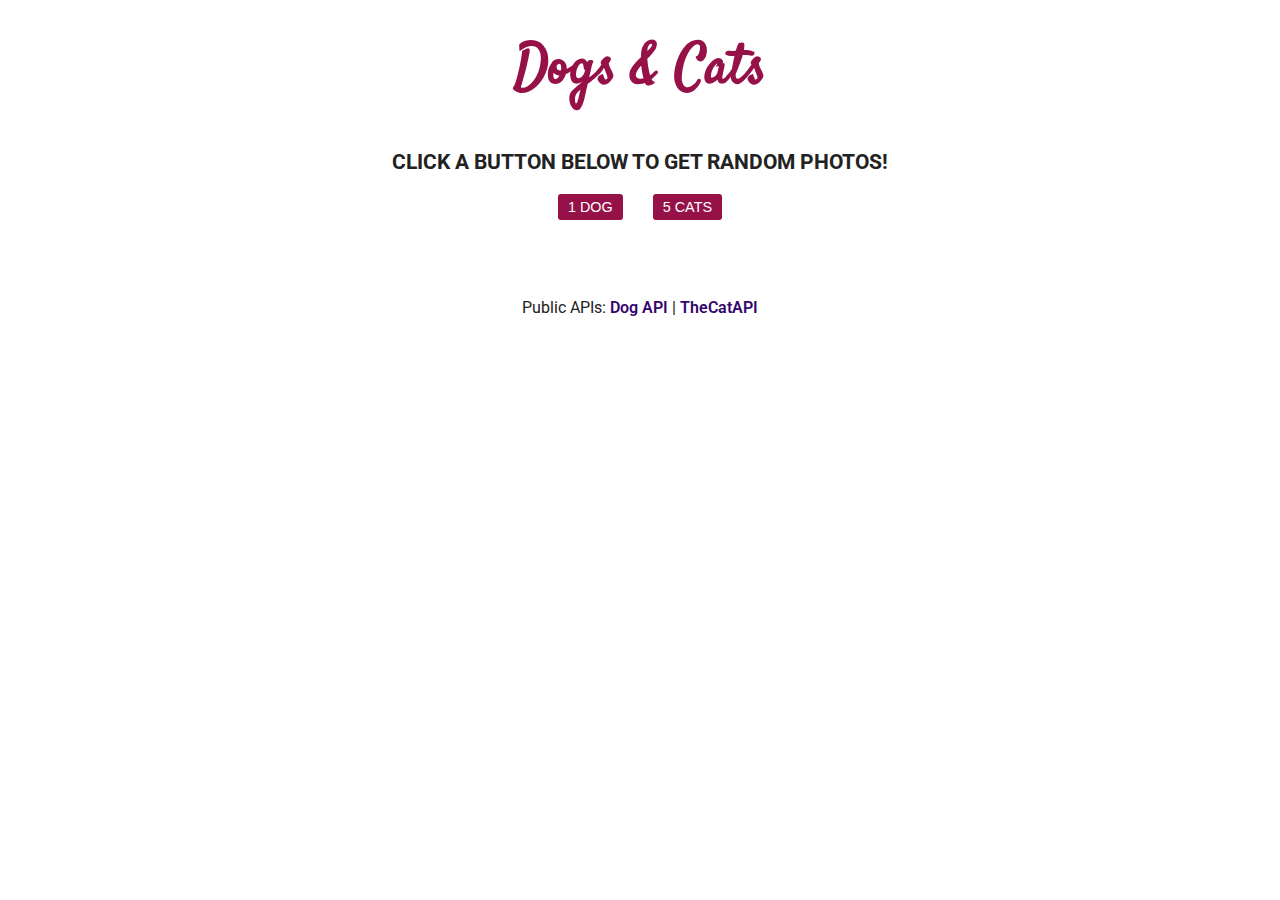
<file: fetching-JSON/modern-syntax/index.html>
<!DOCTYPE html>

<!-- This file does not need to be edited (unless you want to on your forked copy) -->

<html>
	<head>
		<meta charset="utf-8" />
		<meta name="viewport" content="width=device-width" />
		<title>Dogs & Cats - Random Pics</title>
		<link rel="stylesheet" type="text/css" href="styles.css" />
		<link
			href="https://fonts.googleapis.com/css2?family=Roboto:wght@200;400;600&family=Satisfy&display=swap"
			rel="stylesheet" />
		<script src="./script.js" defer></script>
	</head>

	<body>
		<header id="header">
			<h1>Dogs & Cats</h1>
		</header>

		<main>
			<section>
				<h2>Click a button below to get random photos!</h2>
			</section>
			<section id="buttons">
				<button id="dog-button">1 Dog</button>
				<button id="cat-button">5 Cats</button>
			</section>
			<section id="result"></section>
		</main>

		<footer>
			<p>
				Public APIs:
				<a href="https://dog.ceo/dog-api/" target="_blank">Dog API</a> |
				<a href="https://thecatapi.com/" target="_blank">TheCatAPI</a>
			</p>
		</footer>
	</body>
</html>
</file>
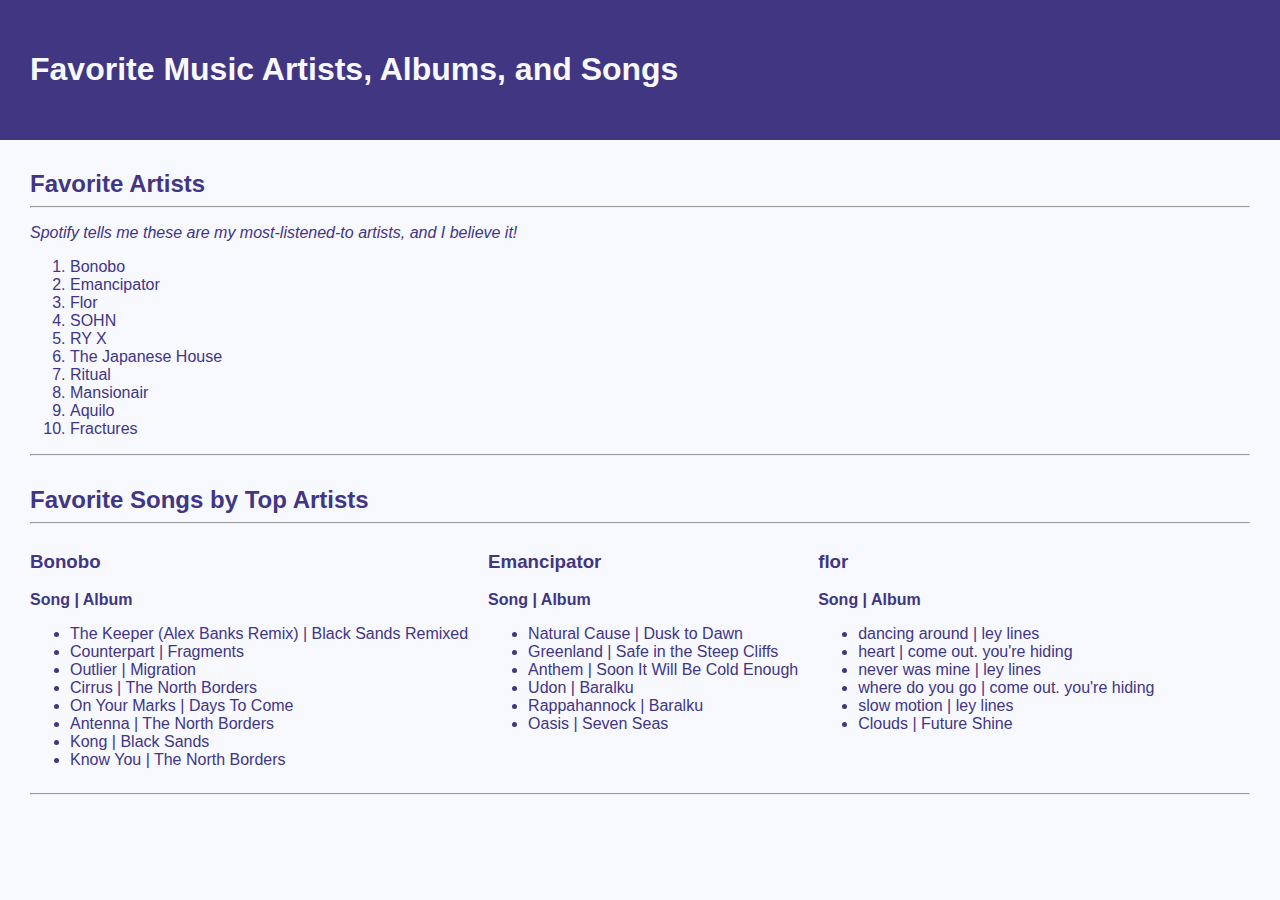
<file: json/bonus-exercise/index.html>
<!DOCTYPE html>
<html lang="en">
	<head>
		<meta charset="UTF-8" />
		<meta name="viewport" content="width=device-width, initial-scale=1.0" />
		<title>Favorite Music</title>
        <link href="styles.css" rel="stylesheet" type="text/css"></link>
	</head>
	<body>
		<header>
			<h1>Favorite Music Artists, Albums, and Songs</h1>
		</header>

		<main>
			<section>
				<h2>Favorite Artists</h2>
				<hr />
				<p>
					<em
						>Spotify tells me these are my most-listened-to artists, and I
						believe it!</em
					>
				</p>
				<ol>
					<li>Bonobo</li>
					<li>Emancipator</li>
					<li>Flor</li>
					<li>SOHN</li>
					<li>RY X</li>
					<li>The Japanese House</li>
					<li>Ritual</li>
					<li>Mansionair</li>
					<li>Aquilo</li>
					<li>Fractures</li>
				</ol>
				<hr />
			</section>

			<section>
				<h2 id="fave-songs">Favorite Songs by Top Artists</h2>
				<hr />
				<div class="artist-columns">
					<div class="artist-and-songs">
						<h3>Bonobo</h3>
						<strong>Song | Album</strong>
						<ul>
							<li>The Keeper (Alex Banks Remix) | Black Sands Remixed</li>
							<li>Counterpart | Fragments</li>
							<li>Outlier | Migration</li>
							<li>Cirrus | The North Borders</li>
							<li>On Your Marks | Days To Come</li>
							<li>Antenna | The North Borders</li>
							<li>Kong | Black Sands</li>
							<li>Know You | The North Borders</li>
						</ul>
					</div>
					<div class="artist-and-songs">
						<h3>Emancipator</h3>
						<strong>Song | Album</strong>
						<ul>
							<li>Natural Cause | Dusk to Dawn</li>
							<li>Greenland | Safe in the Steep Cliffs</li>
							<li>Anthem | Soon It Will Be Cold Enough</li>
							<li>Udon | Baralku</li>
							<li>Rappahannock | Baralku</li>
							<li>Oasis | Seven Seas</li>
						</ul>
					</div>
					<div class="artist-and-songs">
						<h3>flor</h3>
						<strong>Song | Album</strong>
						<ul>
							<li>dancing around | ley lines</li>
							<li>heart | come out. you're hiding</li>
							<li>never was mine | ley lines</li>
							<li>where do you go | come out. you're hiding</li>
							<li>slow motion | ley lines</li>
							<li>Clouds | Future Shine</li>
						</ul>
					</div>
				</div>
				<hr />
			</section>
		</main>

	</body>
</html>
</file>
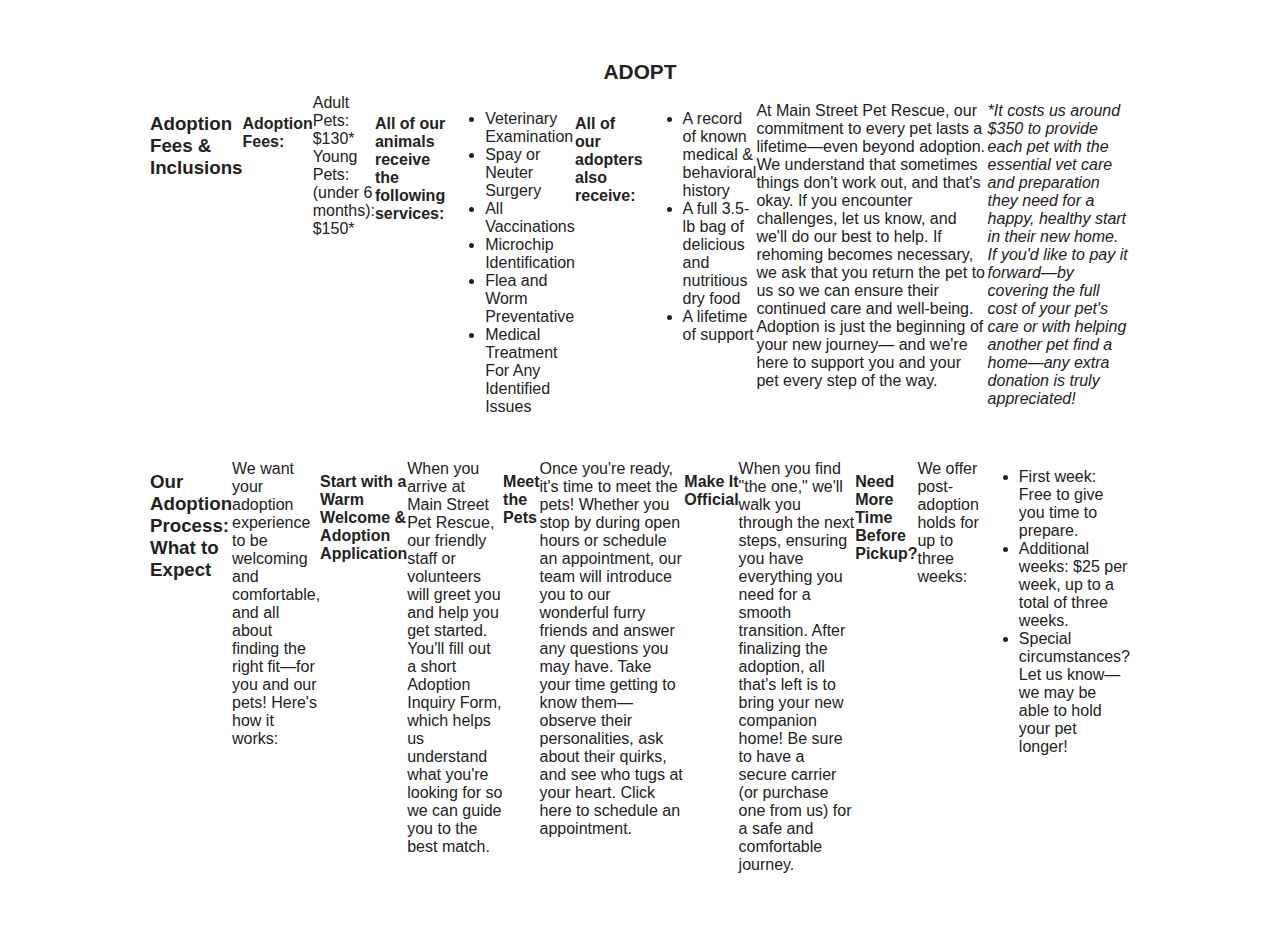
<file: fetching-JSON/modern-syntax/pages/adopt.html>
<!DOCTYPE html>

<!-- This file does not need to be edited (unless you want to on your forked copy) -->

<html>
	<head>
        <meta charset="utf-8" />
        <meta name="viewport" content="width=device-width" />
        <title><!-- JS used to add dynamic title --></title>
        <link rel="stylesheet" type="text/css" href="../styles.css" />
        <script src="../script.js" type="module" defer></script>
        <!-- JS used to add Google Fonts -->
	</head>

	<body>
		<header>
			<!-- JS used to add header content -->
		</header>
        
		<main>
            <h2>Adopt</h2>
                <section>
                    <span id="photo-section"><!-- Add with JS --></span>
                    <h3>Adoption Fees & Inclusions</h3>
                    <h4>Adoption Fees:</h4>
                        Adult Pets: $130*
                        Young Pets: (under 6 months): $150*
    
                    <h4>All of our animals receive the following services:</h4>
                    <ul>
                        <li>Veterinary Examination</li>
                        <li>Spay or Neuter Surgery</li>
                        <li>All Vaccinations</li>
                        <li>Microchip Identification</li>
                        <li>Flea and Worm Preventative</li>
                        <li>Medical Treatment For Any Identified Issues</li>
                    </ul>
    
                    <h4>All of our adopters also receive:</h4>
                    <ul>
                        <li>A record of known medical & behavioral history</li>
                        <li>A full 3.5-lb bag of delicious and nutritious dry food</li>
                        <li>A lifetime of support</li>
                    </ul>
                        
                    <p>
                        At Main Street Pet Rescue, our commitment to every pet lasts a lifetime—even beyond adoption. We understand that sometimes things don't work out, and that's okay. If you encounter challenges, let us know, and we'll do our best to help. If rehoming becomes necessary, we ask that you return the pet to us so we can ensure their continued care and well-being. Adoption is just the beginning of your new journey— and we're here to support you and your pet every step of the way.
                    </p>
                        
                    <p><em>
                        *It costs us around $350 to provide each pet with the essential vet care and preparation they need for a happy, healthy start in their new home. If you'd like to pay it forward—by covering the full cost of your pet's care or with helping another pet find a home—any extra donation is truly appreciated! 
                    </i></em>
                </section>

            <section>
                <h3>Our Adoption Process: What to Expect</h3>
                <p>
                    We want your adoption experience to be welcoming and comfortable, and all about finding the right fit—for you and our pets! Here's how it works:
                </p>

                <h4>Start with a Warm Welcome & Adoption Application</h4>
                <p>
                    When you arrive at Main Street Pet Rescue, our friendly staff or volunteers will greet you and help you get started. You'll fill out a short Adoption Inquiry Form, which helps us understand what you're looking for so we can guide you to the best match.
                </p>

                <h4>Meet the Pets</h4>
                <p>
                    Once you're ready, it's time to meet the pets! Whether you stop by during open hours or schedule an appointment, our team will introduce you to our wonderful furry friends and answer any questions you may have. Take your time getting to know them—observe their personalities, ask about their quirks, and see who tugs at your heart. Click here to schedule an appointment.
                </p>

                <h4>Make It Official</h4>
                <p>
                    When you find "the one," we'll walk you through the next steps, ensuring you have everything you need for a smooth transition. After finalizing the adoption, all that's left is to bring your new companion home! Be sure to have a secure carrier (or purchase one from us) for a safe and comfortable journey.
                </p>

                <h4>Need More Time Before Pickup?</h4>
                <p>We offer post-adoption holds for up to three weeks:</p>
                <ul>
                    <li>First week: Free to give you time to prepare.</li>
                    <li>Additional weeks: $25 per week, up to a total of three weeks.</li>
                    <li>Special circumstances? Let us know—we may be able to hold your pet longer!</li>
                </ul>
            </section>
		</main>
        
		<footer>
            <!-- JS used to add footer content -->
		</footer>
	</body>
</html>
</file>
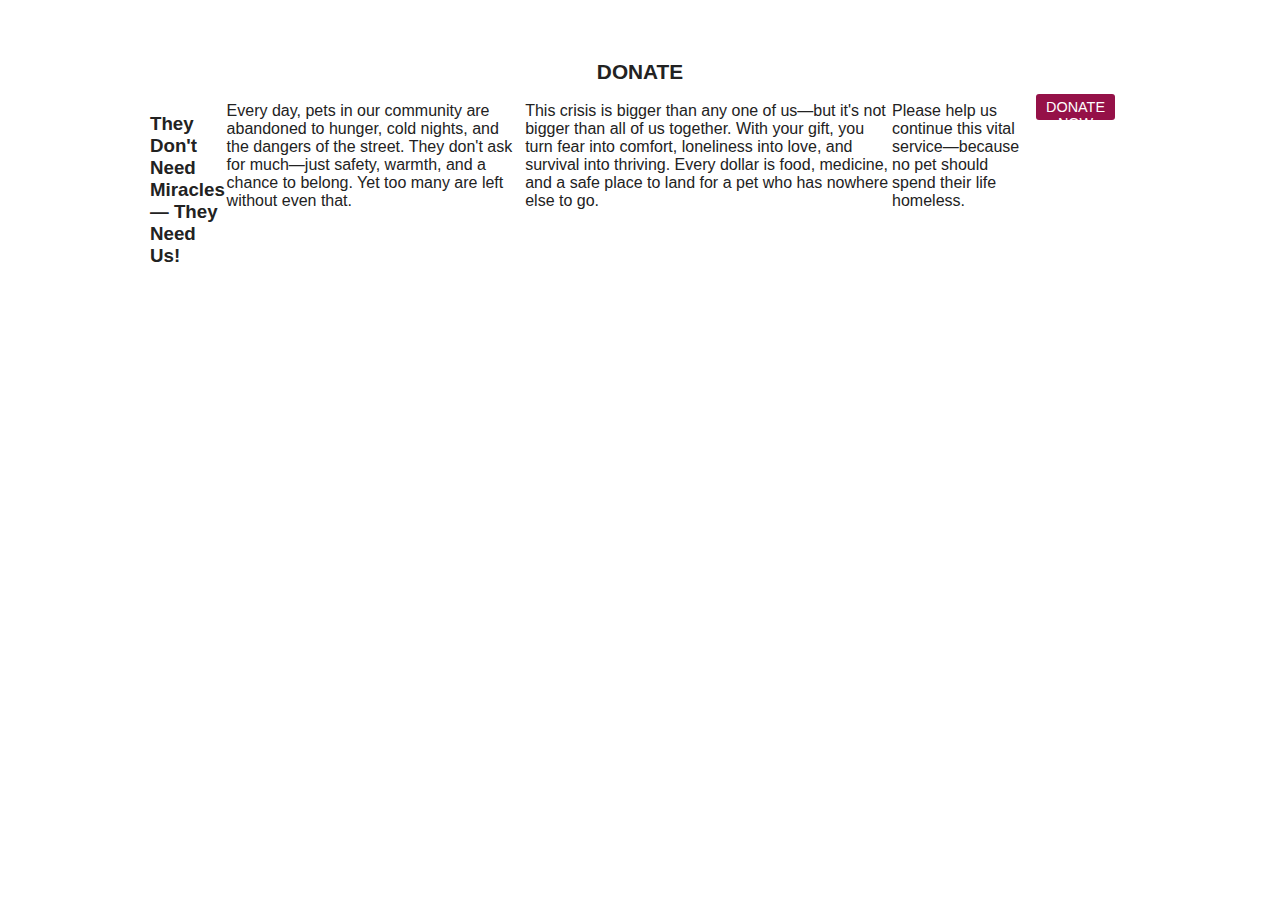
<file: fetching-JSON/modern-syntax/pages/donate.html>
<!DOCTYPE html>

<!-- This file does not need to be edited (unless you want to on your forked copy) -->

<html>
	<head>
		<meta charset="utf-8" />
		<meta name="viewport" content="width=device-width" />
		<title><!-- JS used to add dynamic title --></title>
		<link rel="stylesheet" type="text/css" href="../styles.css" />
		<script src="../script.js" type="module" defer></script>
		<!-- JS used to add Google Fonts -->
	</head>

	<body>
		<header>
			<!-- JS used to add header content -->
		</header>

		<main>
			<h2>Donate</h2>

			<section>
				<span id="photo-section"><!-- Add with JS --></span>
				<h3>They Don't Need Miracles — They Need Us!</h3>
				<p>
					Every day, pets in our community are abandoned to hunger, cold nights,
					and the dangers of the street. They don't ask for much—just safety,
					warmth, and a chance to belong. Yet too many are left without even
					that.
				</p>
				<p>
					This crisis is bigger than any one of us—but it's not bigger than all
					of us together. With your gift, you turn fear into comfort, loneliness
					into love, and survival into thriving. Every dollar is food, medicine,
					and a safe place to land for a pet who has nowhere else to go.
				</p>
				<p>
					Please help us continue this vital service—because no pet should spend
					their life homeless.
				</p>
				<button>Donate Now</button>
			</section>
		</main>

		<footer>
			<!-- JS used to add footer content -->
		</footer>
	</body>
</html>
</file>
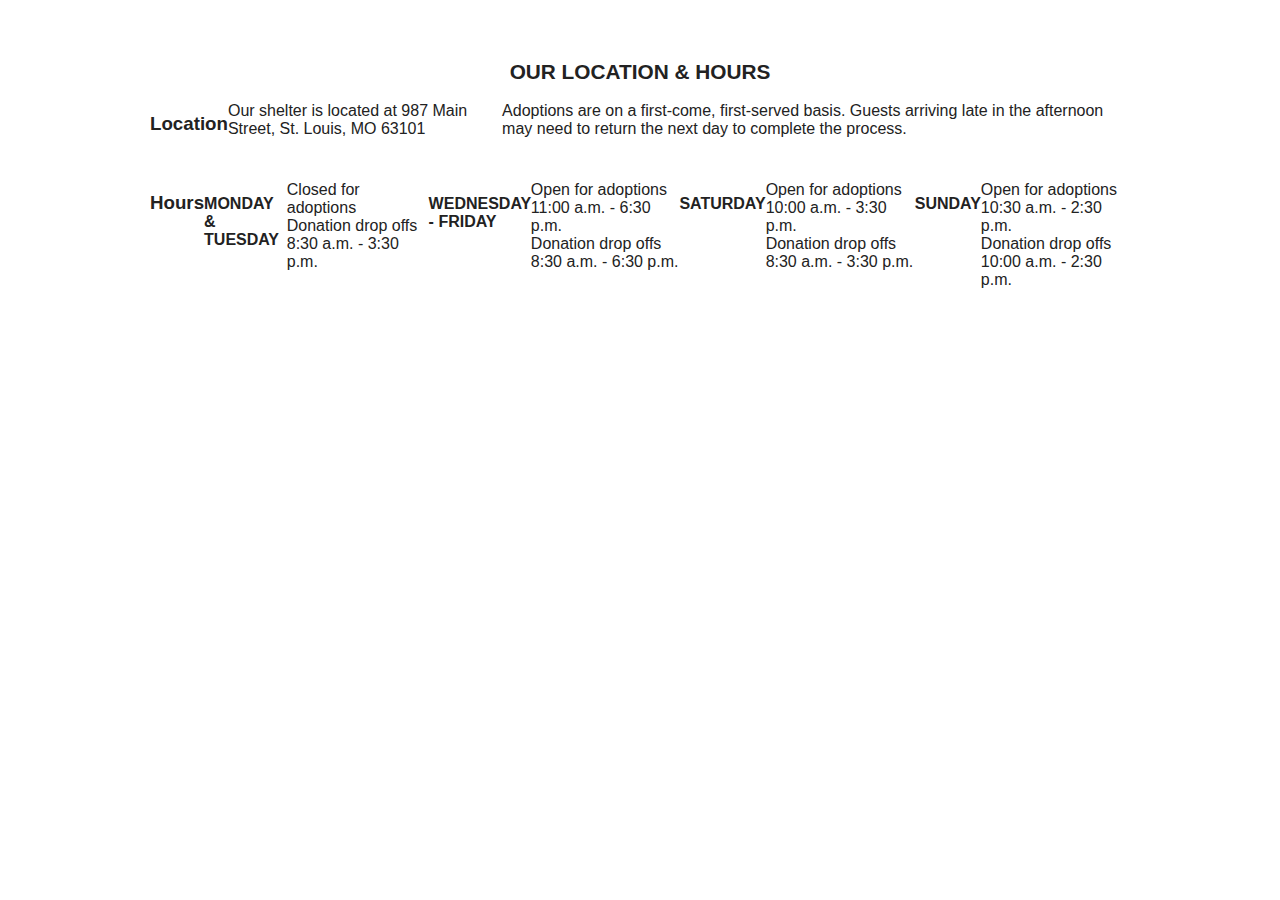
<file: fetching-JSON/modern-syntax/pages/location.html>
<!DOCTYPE html>

<!-- This file does not need to be edited (unless you want to on your forked copy) -->

<html>
	<head>
        <meta charset="utf-8" />
        <meta name="viewport" content="width=device-width" />
        <title><!-- JS used to add dynamic title --></title>
        <link rel="stylesheet" type="text/css" href="../styles.css" />
        <script src="../script.js" type="module" defer></script>
        <!-- JS used to add Google Fonts -->
	</head>

	<body>
		<header>
			<!-- JS used to add header content -->
		</header>
        
		<main>
            <h2>Our Location & Hours</h2>
            <section>
                <h3>Location</h3>
                <p>
                    Our shelter is located at 987 Main Street, St. Louis, MO 63101
                </p>
                <p>
                    Adoptions are on a first-come, first-served basis. Guests arriving late in the afternoon may need to return the next day to complete the process.
                </p>
			</section>

			<section>
                <span id="photo-section"><!-- Add with JS --></span>
                <h3>Hours</h3>
                    <h4>MONDAY & TUESDAY</h4>
                    <p>
                        Closed for adoptions<br />
                        Donation drop offs 8:30 a.m. - 3:30 p.m.
                    </p>

                    <h4>WEDNESDAY - FRIDAY</h4>
                    <p>
                        Open for adoptions 11:00 a.m. - 6:30 p.m.<br />
                        Donation drop offs 8:30 a.m. - 6:30 p.m.
                    </p>
                    
                    <h4>SATURDAY</h4>
                    <p>
                        Open for adoptions 10:00 a.m. - 3:30 p.m.<br />
                        Donation drop offs 8:30 a.m. - 3:30 p.m.
                    </p>

                    <h4>SUNDAY</h4>
                    <p>
                        Open for adoptions 10:30 a.m. - 2:30 p.m.<br />
                        Donation drop offs 10:00 a.m. - 2:30 p.m.
                    </p>
			</section>
		</main>
        
		<footer>
            <!-- JS used to add footer content -->
		</footer>
	</body>
</html>
</file>
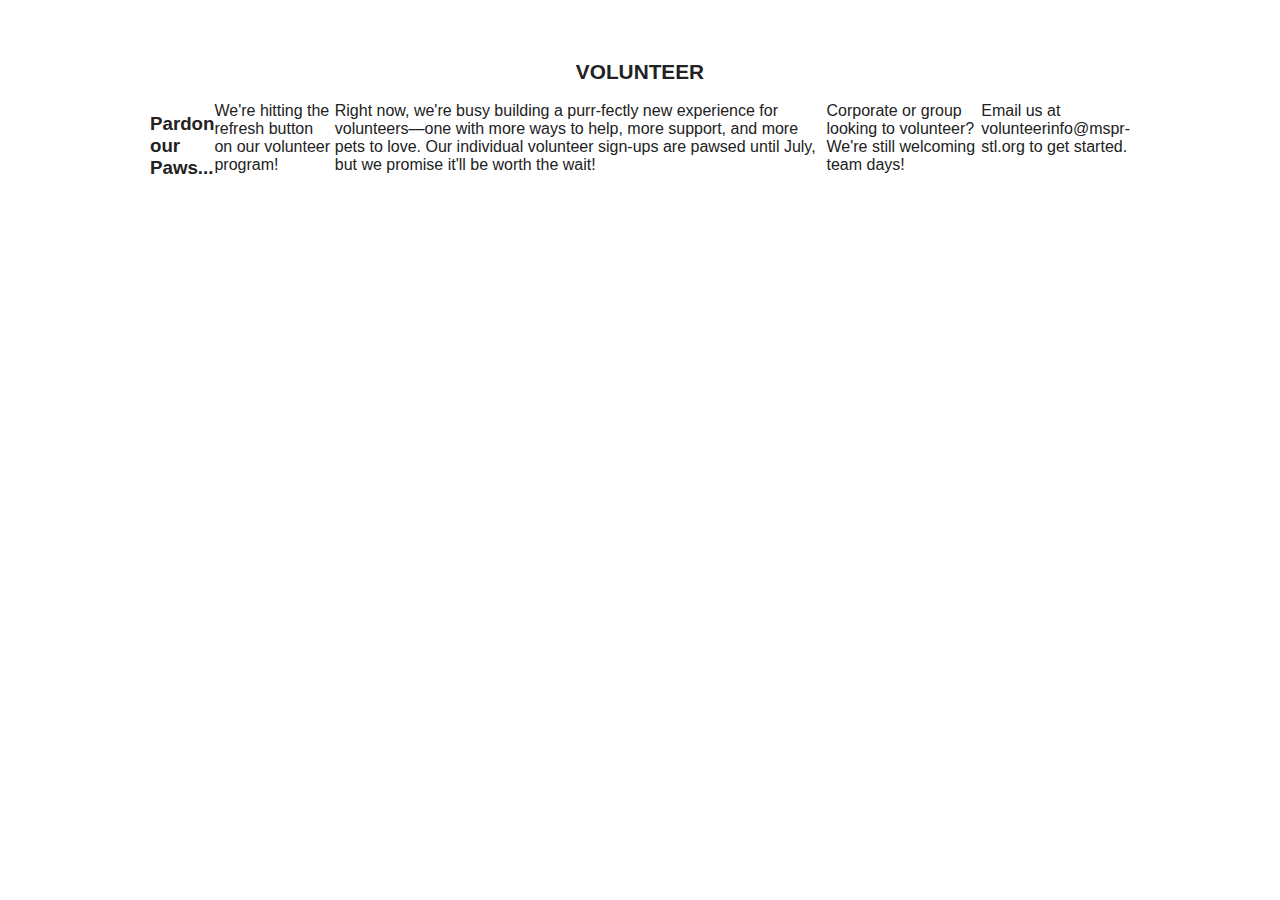
<file: fetching-JSON/modern-syntax/pages/volunteer.html>
<!DOCTYPE html>

<!-- This file does not need to be edited (unless you want to on your forked copy) -->

<html>
	<head>
		<meta charset="utf-8" />
		<meta name="viewport" content="width=device-width" />
		<title><!-- JS used to add dynamic title --></title>
		<link rel="stylesheet" type="text/css" href="../styles.css" />
		<script src="../script.js" type="module" defer></script>
		<!-- JS used to add Google Fonts -->
	</head>

	<body>
		<header>
			<!-- JS used to add header content -->
		</header>

		<main>
			<h2>Volunteer</h2>
			<section>
				<span id="photo-section"><!-- Add with JS --></span>
				<h3>Pardon our Paws...</h3>
				<p>We're hitting the refresh button on our volunteer program!</p>
				<p>
					Right now, we're busy building a purr-fectly new experience for
					volunteers—one with more ways to help, more support, and more pets to
					love. Our individual volunteer sign-ups are pawsed until July, but we
					promise it'll be worth the wait!
				</p>
				<p>
					Corporate or group looking to volunteer? We're still welcoming team
					days!
				</p>
				<p>Email us at volunteerinfo@mspr-stl.org to get started.</p>
			</section>
		</main>

		<footer>
			<!-- JS used to add footer content -->
		</footer>
	</body>
</html>
</file>
<file: fetching-JSON/modern-syntax/styles.css>
/**** CASCADING STYLE SHEET ****/

/*
    This file does not need to be edited (unless you want to on your forked copy)
    */

/**** Defaults for standard elements ****/

body {
	background-color: white;
	font-family: 'Roboto', sans-serif;
	font-size: 12pt;
	font-weight: 400;
	color: #222;
	width: 100vw;
	height: 100vh;
	margin: 0px;
	padding: 0px;
	overflow-x: hidden;
	box-sizing: border-box;
}

header {
	padding: 30px 80px 10px;
	box-sizing: border-box;
}

main {
	display: flex;
	flex-direction: column;
	justify-content: center;
	width: 100%;
	padding: 20px 150px;
	box-sizing: border-box;
}

footer {
	display: flex;
	flex-direction: row;
	justify-content: center;
	padding: 20px 100px;
	box-sizing: border-box;
}

section {
	display: flex;
	flex-direction: row;
	justify-content: center;
	margin: 10px 0px;
	box-sizing: border-box;
}

h1 {
	font-family: 'Satisfy', cursive;
	font-size: 3.5rem;
	color: #951148;
	text-align: center;
	margin: 0px;
}

h2 {
	font-size: 1.3rem;
	text-align: center;
	text-transform: uppercase;
	margin: 0px;
}

p {
	margin: 0.5rem 0px;
}

a {
	color: #33066d;
	font-weight: 600;
	text-decoration: none;
}

a:hover {
	color: #c62d6d;
}

a:visited {
	color: #210249;
}

button {
	height: 1.6rem;
	padding: 5px 10px;
	color: white;
	font-size: 0.9rem;
	text-transform: uppercase;
	background-color: #951148;
	border: none;
	border-radius: 3px;
	margin: 0px 15px 0px 15px;
}

button:hover {
	cursor: pointer;
	background-color: #c62d6d;
}

button:focus {
	outline: 0;
}

/**** IDs for specific elements ****/

#result {
	flex-direction: column;
	font-size: 1.5rem;
	align-items: center;
}

/**** Classes for custom styles ****/

.text-right {
	text-align: right;
}

.text-left {
	text-align: left;
}
</file>
<file: json/bonus-exercise/styles.css>
body {
	font-family: 'Lucida Sans', 'Lucida Sans Regular', 'Lucida Grande',
		'Lucida Sans Unicode', Geneva, Verdana, sans-serif;
	background-color: ghostwhite;
	color: #403682;
	margin: 0;
	padding: 0;
}

header {
    background-color: #403682;
				color: ghostwhite;
				margin: 0;
				padding: 30px;
}

main {
    margin: 0;
    padding: 30px;
}

h2 {
    margin: 0;
}

#fave-songs {
    margin: 30px 0px 0px
}

.artist-columns {
    display: flex; 
    flex-direction: row; 
    gap: 20px
}

.artist-and-songs {
    display: flex; 
    flex-direction: column
}
</file>
